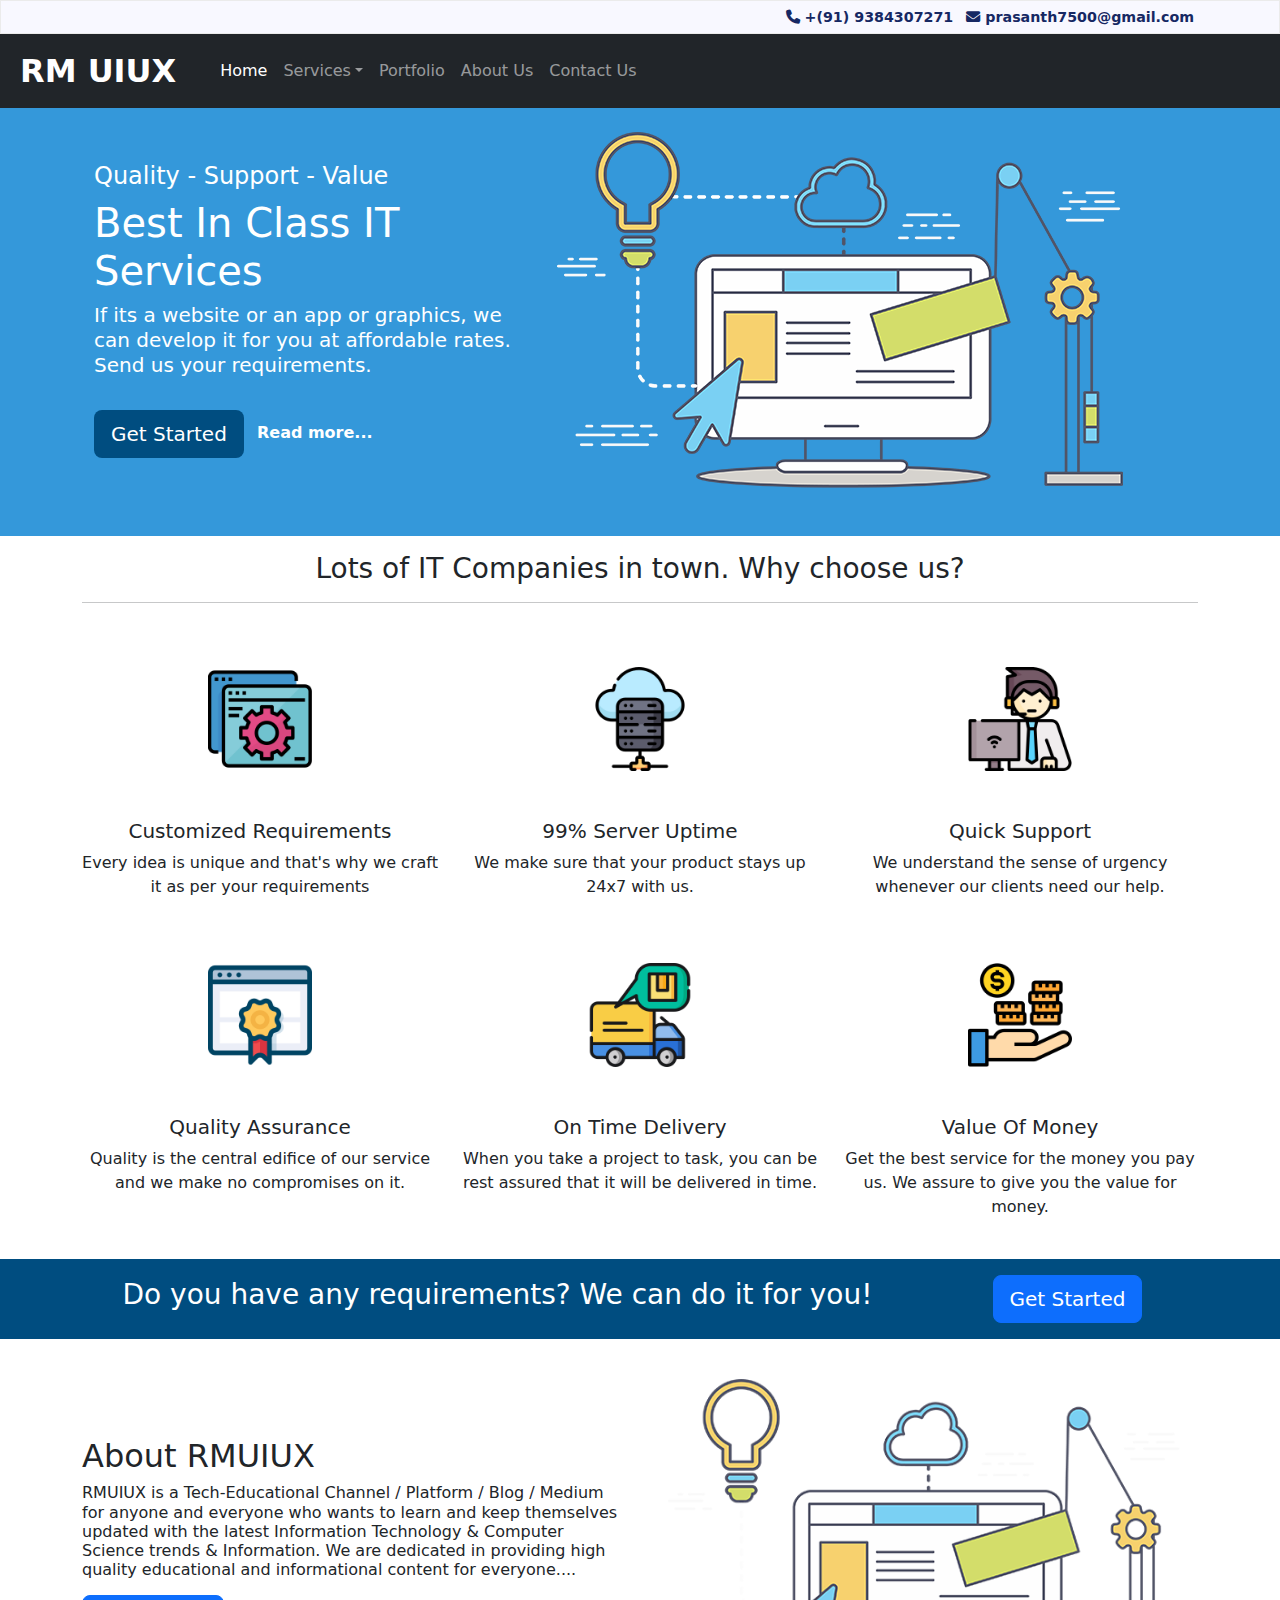
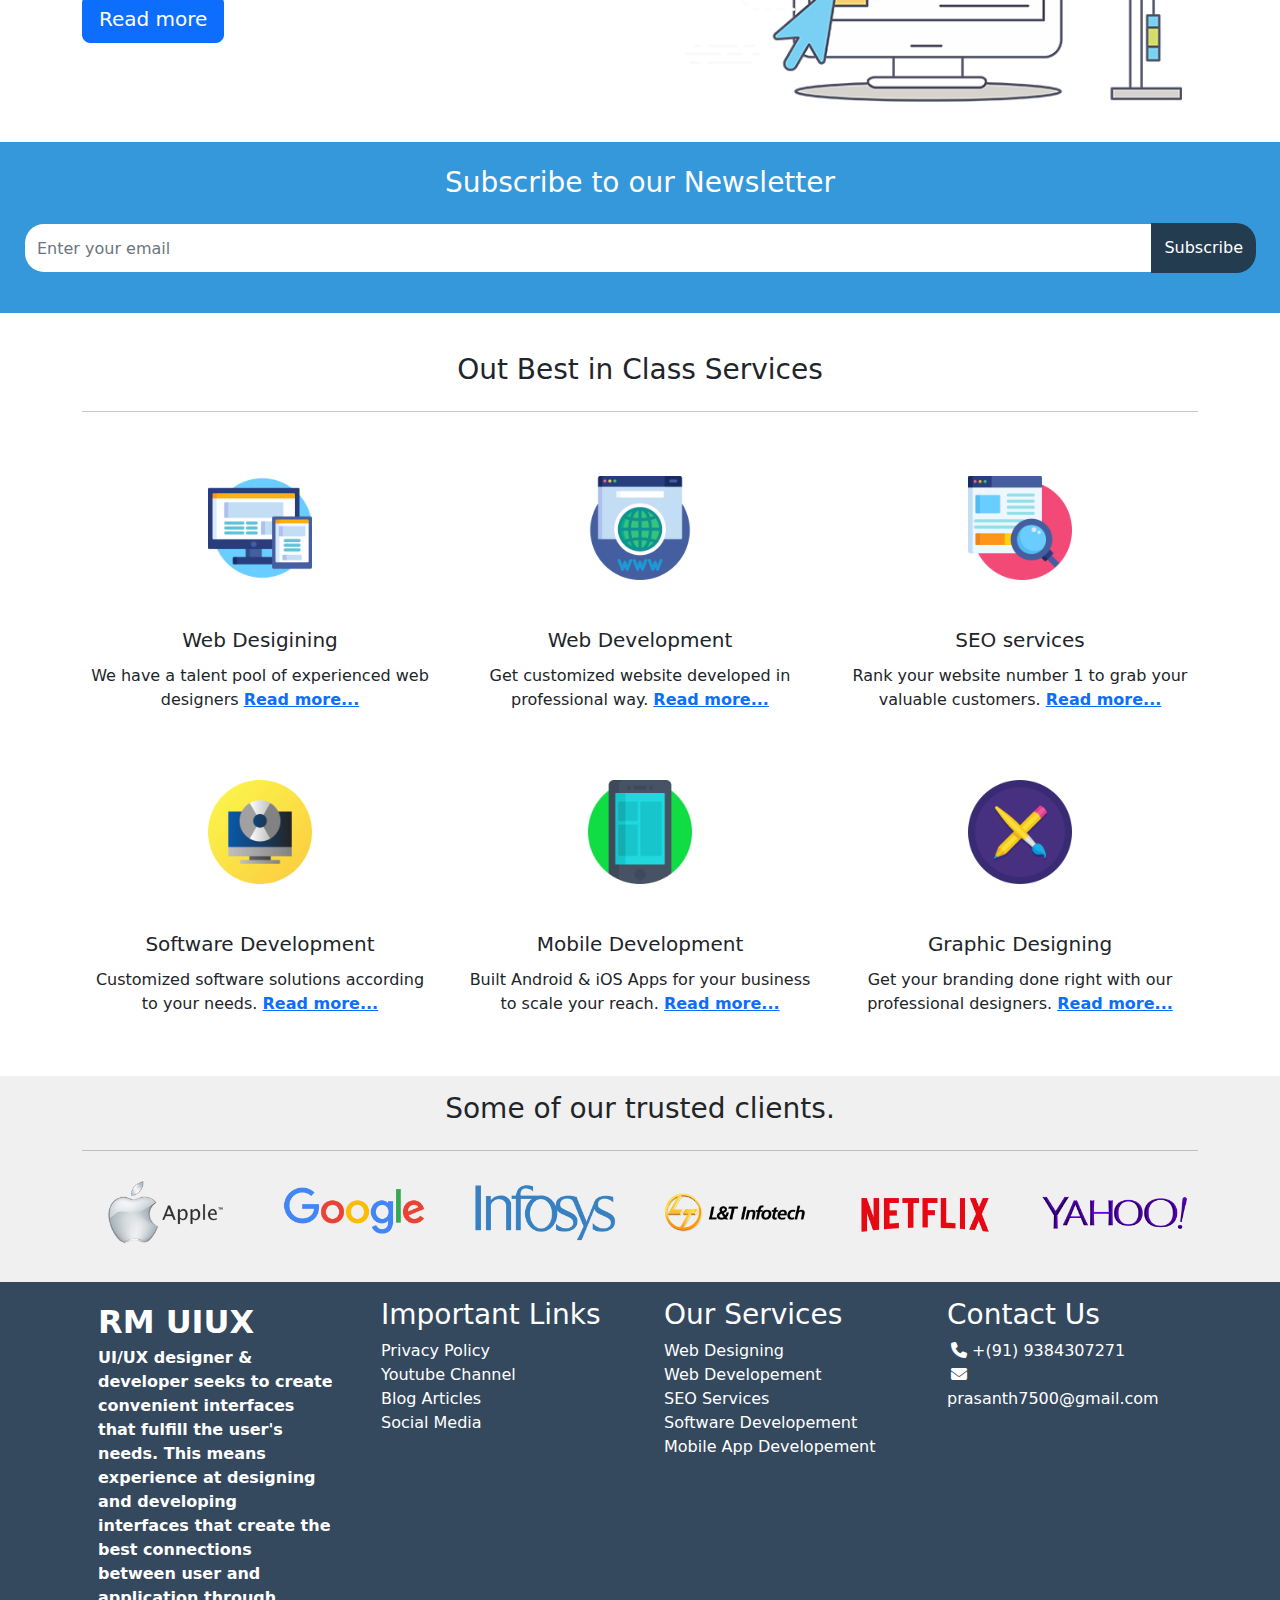
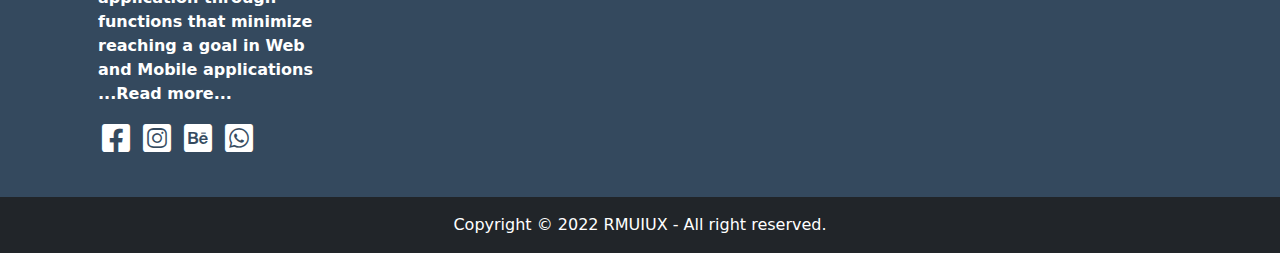
<file: index.html>
<!DOCTYPE html>
<html lang="en">

<head>
    <meta charset="UTF-8">
    <meta http-equiv="X-UA-Compatible" content="IE=edge">
    <meta name="viewport" content="width=device-width, initial-scale=1.0">
    <title>Bootstrap Company Website</title>

    <!-- Bootstrap-->
    <link rel="stylesheet" href="/Bootstrap/bootstrap.min.css">
    <script src="/Bootstrap/bootstrap.bundle.js"></script>

    <!-- Fontawesome -->
    <link rel="stylesheet" href="/fontawesome/css/all.css">

    <!-- Css -->
    <link rel="stylesheet" href="/style.css">
</head>

<body>
    <header>
        <div class="p-1" id="topHeader">
            <div class="container">
                <div class="row">
                    <div class="col-12 text-end">
                        <a class="p-1" href="tel:+919384307271"><i class="fas fa-phone"></i> +(91) 9384307271</a>
                        <a class="p-1" href="mailto:prasanth7500@gmail.com"><i class="fas fa-envelope"></i>
                            prasanth7500@gmail.com</a>
                    </div>
                </div>
            </div>
        </div>

        <div class="bottomHeader">
            <div class="container-fluid ps-0 pe-0">
                <nav class="navbar navbar-dark bg-dark navbar-expand-lg">
                    <a href="#" class="navbar-brand logo" style="margin-left: 20px;">
                        RM UIUX
                    </a>
                    <button data-bs-toggle="collapse" data-bs-target="#navbarToggler" type="button"
                        class="navbar-toggler">
                        <span class="navbar-toggler-icon"></span>
                    </button>
                    <div class="collapse navbar-collapse" id="navbarToggler">
                        <ul class="navbar-nav" style="margin-left: 20px;">
                            <li class="nav-item"> 
                                <a class="nav-link active" href="../index.html">Home</a>
                            </li>
                            <li class="nav-item dropdown">
                                <a class="nav-link dropdown-toggle" data-bs-toggle="dropdown" role="button"
                                    href="#">Services</a>
                                <div class="dropdown-menu">
                                    <a class="dropdown-item" href="/Html/webdevelopement.html">Web Developement</a>
                                    <a class="dropdown-item" href="/Html/mobileapps.html">Mobile App Developement</a>
                                    <a class="dropdown-item" href="/Html/softwaredevelopement.html">Software Developement</a>
                                    <a class="dropdown-item" href="/Html/seoservices.html">SEO Services</a>
                                    <div class="dropdown-divider"></div>
                                    <a class="dropdown-item" href="/Html/uiux.html">UI/UX Design</a>
                                    <a class="dropdown-item" href="/Html/webdesigning.html">Web Designing</a>
                                    <a class="dropdown-item" href="/Html/graphicdesign.html">Graphic Design</a>
                                </div>
                            </li>
                            <li class="nav-item">
                                <a class="nav-link" href="/Html/portfolio.html">Portfolio</a>
                            </li>
                            <li class="nav-item">
                                <a class="nav-link" href="/Html/aboutus.html">About Us</a>
                            </li>
                            <li class="nav-item">
                                <a class="nav-link" href="/Html/contactus.html">Contact Us</a>
                            </li>
                        </ul>
                    </div>
                </nav>
            </div>
        </div>
    </header>
    <!-- /* Start : Homepage first section */ -->
    <section class="top-hero-section pt-4 pb-5">
        <div class="container">
            <div class="row align-items-center">
                <div class="col-md-5 p-4">
                    <h4>Quality - Support - Value</h4>
                    <h1>Best In Class IT Services</h1>
                    <h5 class="lh-sm">If its a website or an app or graphics, we can develop it for you at affordable rates. Send us your
            requirements.</h5><br>
            <button style="color: #fff; background-color: #004d80" class="btn btn-lg">Get Started</button> <a class="ps-2 text-decoration-none " href="#">
                Read more...</a>
                </div>
                <div class="col-md-7">
                    <img src="imgs/hero-img-half.jpg" class="img-fluid" alt="">
                </div>
            </div>
        </div>
    </section>
    <!-- /* End : Homepage first section */ -->

    <!-- /* Start : Homepage Second section */ -->
    <section class="pt-3 p-4">
        <div class="container">
            <div class="row">
                <div class="col-12 text-center">
                    <h3>Lots of IT Companies in town. Why choose us?</h3>
                    <hr>
                </div>
                
            </div>
            <div class="row">
                <div class="col-md-4 text-center">
                    <img src="/imgs/our_qualities/customized.png" class="img-fluid p-5" alt="" width="200px">
                    <h5>
                        Customized Requirements
                    </h5>
                    <p>
                        Every idea is unique and that's why we craft it as per your requirements
                    </p>
                </div>
                <div class="col-md-4 text-center">
                    <img src="/imgs/our_qualities/cloud.png" class="img-fluid p-5" alt="" width="200px">
                    <h5>
                        99% Server Uptime
                      </h5>
                      <p>
                          We make sure that your product stays up 24x7 with us.
                      </p>
                </div>
                <div class="col-md-4 text-center">
                    <img src="/imgs/our_qualities/support.png" class="img-fluid p-5" alt="" width="200px">
                    <h5>
                        Quick Support
                      </h5>
                      <p>
                          We understand the sense of urgency whenever our clients need our help.
                      </p>
                    
                </div>
                
            </div>
            <div class="row">
                <div class="col-md-4 text-center">
                    <img src="/imgs/our_qualities/highquality.png" class="img-fluid p-5" alt="" width="200px">
                    <h5>
                        Quality Assurance
                      </h5>
                      <p>
                          Quality is the central edifice of our service and we make no compromises on it.
                      </p>
                </div>
                <div class="col-md-4 text-center">
                    <img src="/imgs/our_qualities/delivery.png" class="img-fluid p-5" alt="" width="200px">
                    <h5>
                        On Time Delivery
                      </h5>
                      <p>
                          When you take a project to task, you can be rest assured that it will be delivered in time.
                      </p>
                </div>
                <div class="col-md-4 text-center">
                    <img src="/imgs/our_qualities/highvalue.png" class="img-fluid p-5" alt="" width="200px">
                    <h5>
                        Value Of Money
                      </h5>
                      <p>
                          Get the best service for the money you pay us. We assure to give you the value for money.
                      </p>
                </div>
            </div>
        </div>
    </section>
    <!-- /* End : Homepage Second section */ -->

     <!-- START : Home page 3rd section - Requirements -->
  <section class="requirements-section pt-3 pb-3 pt-md-3 pb-md-3">
    <div class="container">
      <div class="row align-items-center">
        <div class="text-center col-md-9 pb-2 pb-md-0">
          <h3>Do you have any requirements? We can do it for you!</h3>
        </div>
        <div class="text-center col-md-3">
          <button class="btn btn-lg btn-primary">Get Started</button>
        </div>
      </div>
    </div>
  </section>
  <!-- END : Home page 3rd section - Requirements -->

  <!-- START : Home page 4rd section - About RMUIUX -->
  <section class="p-3 pt-md-4 pb-md-4">
    <div class="container">
      <div class="row align-items-center">
        <div class="col-md-6">
          <h2>About RMUIUX</h2>
          <h6 class="pb-2">RMUIUX is a Tech-Educational Channel / Platform / Blog / Medium for anyone and everyone who
            wants to learn and keep themselves updated with the latest Information Technology & Computer Science trends
            & Information. We are dedicated in providing high quality educational and informational content for
            everyone....</h6>
          <button class="btn btn-lg btn-primary">Read more</button>
        </div>
        <div class="col-md-6">
          <img class="img-fluid p-3" src="imgs/hero-img-half.jpg" alt="">
        </div>
      </div>
    </div>
  </section>
  <!-- END : Home page 4rd section - About RMUIUX -->

    <!-- START : Home page 5rd section - Newsletter section -->
    <section class="home-newsletter p-2 pt-md-4 pb-md-4">
        <div class="row">
          <div class="col-12 text-center">
            <h3>
              Subscribe to our Newsletter
            </h3>
            <div class="input-group p-3">
              <input type="email" class="form-control" placeholder="Enter your email">
              <span class="input-group-btn">
                <button class="btn btn-outline-theme" type="submit">Subscribe</button>
              </span>
            </div>
          </div>
        </div>
      </section>
      <!-- END : Home page 5th section - Newsletter section -->

       <!-- START :  Home page 6th section - Our services -->
  <section class="pt-3 pb-4">
    <div class="container">
      <div class="row mt-4">
        <div class="col text-center">
          <h3>
            Out Best in Class Services
          </h3>
        </div>
      </div>
      <hr>
      <div class="row">
        <div class="col-md-4 text-center">
          <img class="img-fluid qualities-img p-5" src="imgs/services/web-design.png" alt="Card image cap" width="200px">
          <h5>
            Web Desigining
          </h5>
          <p class="p-1">
            We have a talent pool of experienced web designers <a href="#"><b>Read more...</b></a>
          </p>

        </div>
        <div class="col-md-4 text-center">
          <img class="img-fluid qualities-img p-5" src="imgs/services/web-development.png" alt="Card image cap" width="200px">
          <h5>
            Web Development
          </h5>
          <p class="p-1">
            Get customized website developed in professional way. <a href="#"><b>Read more...</b></a>
          </p>

        </div>
        <div class="col-md-4 text-center">
          <img class="img-fluid qualities-img p-5" src="imgs/services/seo.png" alt="Card image cap" width="200px">
          <h5>
            SEO services
          </h5>
          <p class="p-1">
            Rank your website number 1 to grab your valuable customers. <a href="#"><b>Read more...</b></a>
          </p>

        </div>
      </div>

      <div class="row mb-md-3">
        <div class="col-md-4 text-center">
          <img class="img-fluid qualities-img p-5" src="imgs/services/software-dev.png" alt="Card image cap" width="200px">
          <h5>
            Software Development
          </h5>
          <p class="p-1">
            Customized software solutions according to your needs. <a href="#"><b>Read more...</b></a>
          </p>
        </div>
        <div class="col-md-4 text-center">
          <img class="img-fluid qualities-img p-5" src="imgs/services/mobile-app.png" alt="Card image cap" width="200px">
          <h5>
            Mobile Development
          </h5>
          <p class="p-1">
            Built Android & iOS Apps for your business to scale your reach. <a href="#"><b>Read more...</b></a>
          </p>
        </div>
        <div class="col-md-4 text-center">
          <img class="img-fluid qualities-img p-5" src="imgs/services/graphic-design.png" alt="Card image cap" width="200px">
          <h5>
            Graphic Designing
          </h5>
          <p class="p-1">
            Get your branding done right with our professional designers. <a href="#"><b>Read more...</b></a>
          </p>
        </div>
      </div>
  </section>
  <!-- END : Home page 6th section - Our services -->

   <!-- START :  Home page 7th section - clients -->
   <section class="pt-3 pb-4 clients-section">
    <div class="container">
      <div class="row">
        <div class="col text-center">
          <h3>
            Some of our trusted clients.
          </h3>
        </div>

      </div>
      <hr>
      <div class="row">
        <div class="col-md-2 col-6">
          <img class="img-fluid feature-img p-2" src="imgs/clients/apple.png" alt="Card image cap">
        </div>
        <div class="col-md-2 col-6">
          <img class="img-fluid feature-img p-2" src="imgs/clients/google.png" alt="Card image cap">
        </div>
        <div class="col-md-2 col-6">
          <img class="img-fluid feature-img p-2" src="imgs/clients/infosys.png" alt="Card image cap">
        </div>
        <div class="col-md-2 col-6">
          <img class="img-fluid feature-img p-2" src="imgs/clients/lnt.png" alt="Card image cap">
        </div>
        <div class="col-md-2 col-6">
          <img class="img-fluid feature-img p-2" src="imgs/clients/netflix1.png" alt="Card image cap">
        </div>
        <div class="col-md-2 col-6">
          <img class="img-fluid feature-img p-2" src="imgs/clients/yahoo.png" alt="Card image cap">
        </div>
      </div>



  </section>
  <!-- END : Home page 7th section - clients -->


    <!-- Footer -->
    <footer class="footer">
        <div class="container top-footer p-1 p-md-3">
            <div class="row">
                <div class="col-md-3 px-4 pb-4">
                    <a href="#" class="logo">
                        RM UIUX
                    </a>
                    <p>
                        UI/UX designer & developer seeks to create convenient interfaces that fulfill the
                        user's needs. This means experience at
                        designing and developing interfaces that
                        create the best connections between user
                        and application through functions that
                        minimize reaching a goal in Web and
                        Mobile applications ...<a href="#">Read more...</a>
                    </p>
                    <a class="p-1" href="#"><i class="fa-brands fa-square-facebook fa-2x f-icon"></i></a>
                    <a class="p-1" href="#"><i class="fa-brands fa-square-instagram fa-2x f-icon"></i></a>
                    <a class="p-1" href="#"><i class="fa-brands fa-square-behance fa-2x f-icon"></i></a>
                    <a class="p-1" href="#"><i class="fa-brands fa-square-whatsapp fa-2x f-icon"></i></a>
                </div>
                <div class="col-md-3 px-4 pb-4">
                    <h3>Important Links</h3>
                    <a href="#">Privacy Policy</a> <br>
                    <a href="#">Youtube Channel</a> <br>
                    <a href="#">Blog Articles</a> <br>
                    <a href="#">Social Media</a> <br>
                </div>
                <div class="col-md-3 px-4 pb-4">
                    <h3>Our Services</h3>
                    <a href="/Html/webdesigning.html">Web Designing</a> <br>
                    <a href="/Html/webdevelopement.html">Web Developement</a> <br>
                    <a href="/Html/seoservices.html">SEO Services</a> <br>
                    <a href="/Html/softwaredevelopement.html">Software Developement</a> <br>
                    <a href="/Html/mobileapps.html">Mobile App Developement</a> 
                </div>
                <div class="col-md-3 px-4 pb-4">
                    <h3>Contact Us</h3>
                    <a class="p-1 pb-4" href="tel:+919384307271"><i class="fas fa-phone"></i> +(91) 9384307271</a><br>
                    <a class="p-1 pb-5" href="mailto:prasanth7500@gmail.com"><i class="fas fa-envelope"></i> prasanth7500@gmail.com</a>
                    <iframe class="ratio ratio-16x9 p-1 pt-3" src="https://www.google.com/maps/embed?pb=!1m18!1m12!1m3!1d15547.844660565748!2d80.26080482051087!3d13.038143952994574!2m3!1f0!2f0!3f0!3m2!1i1024!2i768!4f13.1!3m3!1m2!1s0x3a52662d447bf903%3A0x59459a3f125af1da!2sMylapore%2C%20Chennai%2C%20Tamil%20Nadu!5e0!3m2!1sen!2sin!4v1665518336002!5m2!1sen!2sin" frameborder="0"></iframe>
                    
                </div>
            </div>
        </div>

        
    <div class="container-fluid bottom-footer pt-3">
        <div class="row">
            <div class="col-12 text-center">
            <p>Copyright © 2022 RMUIUX - All right reserved.</p> 
            </div>
        </div>
    </div>
    </footer>


</body>

</html>
</file>
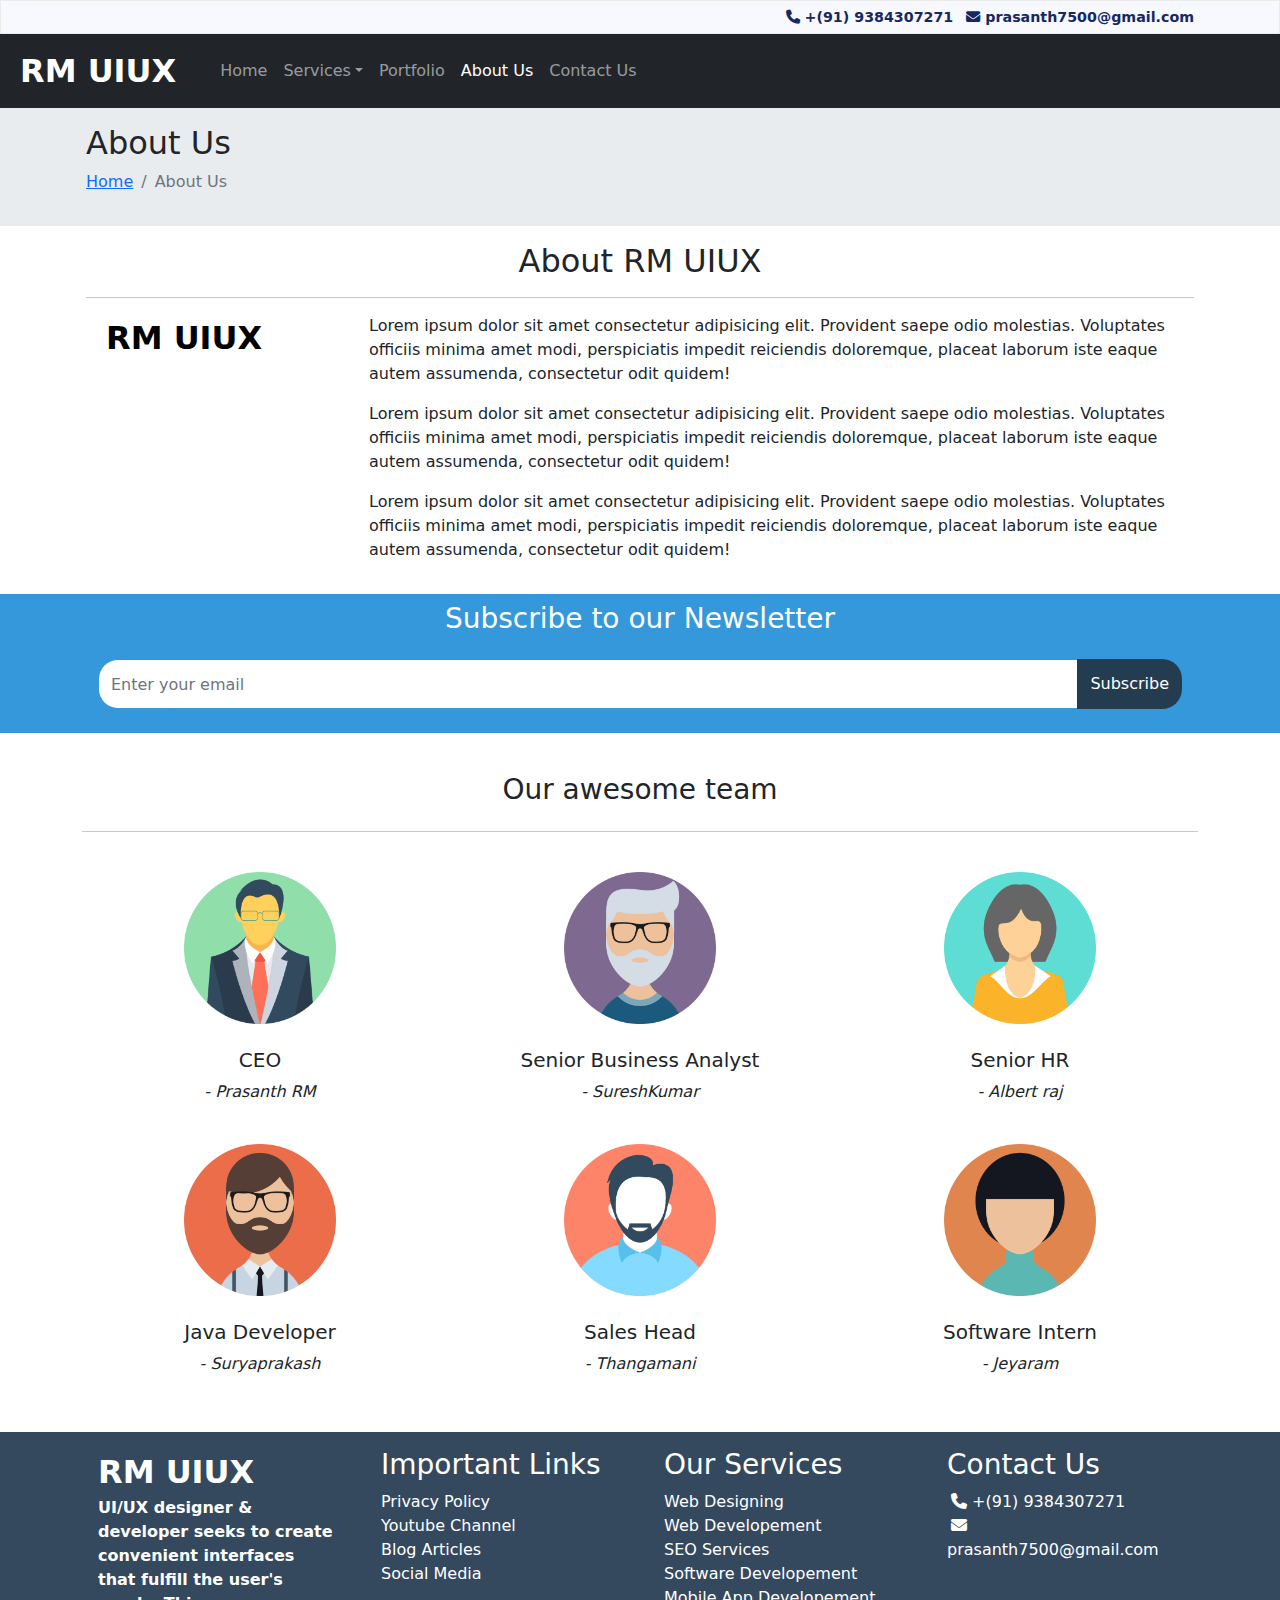
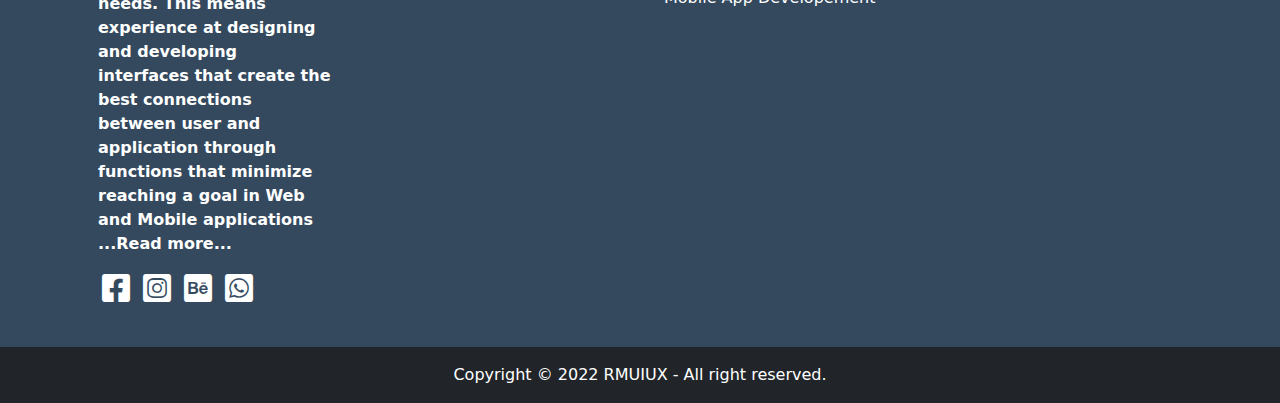
<file: Html/aboutus.html>
<!DOCTYPE html>
<html lang="en">

<head>
    <meta charset="UTF-8">
    <meta http-equiv="X-UA-Compatible" content="IE=edge">
    <meta name="viewport" content="width=device-width, initial-scale=1.0">
    <title>Aboutus</title>

    <!-- Bootstrap-->
    <link rel="stylesheet" href="/Bootstrap/bootstrap.min.css">
    <script src="/Bootstrap/bootstrap.bundle.js"></script>

    <!-- Fontawesome -->
    <link rel="stylesheet" href="/fontawesome/css/all.css">

    <!-- Css -->
    <link rel="stylesheet" href="/style.css">
</head>

<body>
    <header>
        <div class="p-1" id="topHeader">
            <div class="container">
                <div class="row">
                    <div class="col-12 text-end">
                        <a class="p-1" href="tel:+919384307271"><i class="fas fa-phone"></i> +(91) 9384307271</a>
                        <a class="p-1" href="mailto:prasanth7500@gmail.com"><i class="fas fa-envelope"></i>
                            prasanth7500@gmail.com</a>
                    </div>
                </div>
            </div>
        </div>

       
        
        <div class="bottomHeader">
            <div class="container-fluid ps-0 pe-0">
                <nav class="navbar navbar-dark bg-dark navbar-expand-lg">
                    <a href="#" class="navbar-brand logo" style="margin-left: 20px;">
                        RM UIUX
                    </a>
                    <button data-bs-toggle="collapse" data-bs-target="#navbarToggler" type="button"
                        class="navbar-toggler">
                        <span class="navbar-toggler-icon"></span>
                    </button>
                    <div class="collapse navbar-collapse" id="navbarToggler">
                        <ul class="navbar-nav" style="margin-left: 20px;">
                            <li class="nav-item"> 
                                <a class="nav-link" href="../index.html">Home</a>
                            </li>
                            <li class="nav-item dropdown">
                                <a class="nav-link dropdown-toggle" data-bs-toggle="dropdown" role="button"
                                    href="#">Services</a>
                                <div class="dropdown-menu">
                                    <a class="dropdown-item" href="/Html/webdevelopement.html">Web Developement</a>
                                    <a class="dropdown-item" href="">Mobile App Developement</a>
                                    <a class="dropdown-item" href="">Software Developement</a>
                                    <a class="dropdown-item" href="">SEO Services</a>
                                    <div class="dropdown-divider"></div>
                                    <a class="dropdown-item" href="">UI/UX Design</a>
                                    <a class="dropdown-item" href="">Web Designing</a>
                                    <a class="dropdown-item" href="">Graphic Design</a>
                                </div>
                            </li>
                            <li class="nav-item">
                                <a class="nav-link" href="/Html/portfolio.html">Portfolio</a>
                            </li>
                            <li class="nav-item">
                                <a class="nav-link active" href="/Html/aboutus.html">About Us</a>
                            </li>
                            <li class="nav-item">
                                <a class="nav-link" href="/Html/contactus.html">Contact Us</a>
                            </li>
                        </ul>
                    </div>
                </nav>
            </div>
        </div>
    </header>

    <section class="breadcrumbs-section">
        <div class="container p-1 p-sm-3">
          <div class="row">
            <div class="col-12">
              <h2>About Us</h2>
              <ol class="breadcrumb">
                <li class="breadcrumb-item"><a href="default.html">Home</a></li>
                <li class="breadcrumb-item active">About Us</li>
              </ol>
            </div>
          </div>
        </div>
    
      </section>

      <section class="about-company-section">
        <div class="container p-1 p-sm-3">
          <div class="row">
            <div class="col-12 text-center">
              <h2>About RM UIUX</h2>
              <hr />
            </div>
    
            <div class="col-md-3">
              <a href="#" class="navbar-brand logo" style="margin-left: 20px; color: black;">
                    RM UIUX
                </a>
            </div>
    
            <div class="col-md-9">
              <p>
                Lorem ipsum dolor sit amet consectetur adipisicing elit. Provident saepe odio molestias. Voluptates
                officiis minima amet modi, perspiciatis impedit reiciendis doloremque, placeat laborum iste eaque autem
                assumenda, consectetur odit quidem!
              </p>
              <p>
                Lorem ipsum dolor sit amet consectetur adipisicing elit. Provident saepe odio molestias. Voluptates
                officiis minima amet modi, perspiciatis impedit reiciendis doloremque, placeat laborum iste eaque autem
                assumenda, consectetur odit quidem!
              </p>
              <p>
                Lorem ipsum dolor sit amet consectetur adipisicing elit. Provident saepe odio molestias. Voluptates
                officiis minima amet modi, perspiciatis impedit reiciendis doloremque, placeat laborum iste eaque autem
                assumenda, consectetur odit quidem!
              </p>
    
            </div>
          </div>
        </div>
      </section>

      
    <!-- START : Home page 5rd section - Newsletter section -->
    <section class="home-newsletter p-2  pt-md-2 pb-md-2">
        <div class="container">
        <div class="row">
          <div class="col-12 text-center">
            <h3>
              Subscribe to our Newsletter
            </h3>
            <div class="input-group p-3">
              <input type="email" class="form-control" placeholder="Enter your email">
              <span class="input-group-btn">
                <button class="btn btn-outline-theme" type="submit">Subscribe</button>
              </span>
            </div>
          </div>
        </div>
    </div>
      </section>
      <!-- END : Home page 5th section - Newsletter section -->
    <!-- START :  Home page 6th section - Our services -->
  <section class="pt-3 pb-4">
    <div class="container">
        <div class="row mt-4">
          <div class="col text-center">
            <h3>
              Our awesome team
            </h3>
          </div>
        </div>
        <hr>
        <div class="row">
          <div class="col-md-4 text-center">
            <img class="img-fluid qualities-img p-4" src="/imgs/team/CEO.png" width="200px">
            <h5>
              CEO
            </h5>
            <p>
              <i>- Prasanth RM</i>
            </p>
  
          </div>
          <div class="col-md-4 text-center">
            <img class="img-fluid qualities-img p-4" src="/imgs/team/senior-analyst.png" width="200px">
            <h5>
              Senior Business Analyst
            </h5>
            <p>
              <i>- SureshKumar</i>
            </p>
  
          </div>
          <div class="col-md-4 text-center">
              
              <img class="img-fluid qualities-img p-4" src="/imgs/team/hr.png" width="200px">
              <h5>
                Senior HR
              </h5>
              <p>
                <i>- Albert raj</i>
              </p>
          </div>
        </div>
  
        <div class="row mb-md-3">
          <div class="col-md-4 text-center">
              <img class="img-fluid qualities-img p-4" src="/imgs/team/java-developer.png" width="200px">
              <h5>
                Java Developer
              </h5>
              <p>
                <i>- Suryaprakash</i>
              </p>
          </div>
          <div class="col-md-4 text-center">
              <img class="img-fluid qualities-img p-4" src="/imgs/team/sales-head.png" width="200px">
              <h5>
                Sales Head
              </h5>
              <p>
                <i>- Thangamani</i>
              </p>
          </div>
          <div class="col-md-4 text-center">
              <img class="img-fluid qualities-img p-4"  src="/imgs/team/intern.png" width="200px">
              <h5>
                Software Intern
              </h5>
              <p>
                <i>- Jeyaram</i>
              </p>
          </div>
        </div>
</section>
<!-- END : Home page 6th section - Our services -->
    <!-- Footer -->
    <footer class="footer">
        <div class="container top-footer p-1 p-md-3">
            <div class="row">
                <div class="col-md-3 px-4 pb-4">
                    <a href="#" class="logo">
                        RM UIUX
                    </a>
                    <p>
                        UI/UX designer & developer seeks to create convenient interfaces that fulfill the
                        user's needs. This means experience at
                        designing and developing interfaces that
                        create the best connections between user
                        and application through functions that
                        minimize reaching a goal in Web and
                        Mobile applications ...<a href="#">Read more...</a>
                    </p>
                    <a class="p-1" href="#"><i class="fa-brands fa-square-facebook fa-2x f-icon"></i></a>
                    <a class="p-1" href="#"><i class="fa-brands fa-square-instagram fa-2x f-icon"></i></a>
                    <a class="p-1" href="#"><i class="fa-brands fa-square-behance fa-2x f-icon"></i></a>
                    <a class="p-1" href="#"><i class="fa-brands fa-square-whatsapp fa-2x f-icon"></i></a>
                </div>
                <div class="col-md-3 px-4 pb-4">
                    <h3>Important Links</h3>
                    <a href="#">Privacy Policy</a> <br>
                    <a href="#">Youtube Channel</a> <br>
                    <a href="#">Blog Articles</a> <br>
                    <a href="#">Social Media</a> <br>
                </div>
                <div class="col-md-3 px-4 pb-4">
                    <h3>Our Services</h3>
                    <a href="/Html/webdesigning.html">Web Designing</a> <br>
                    <a href="/Html/webdevelopement.html">Web Developement</a> <br>
                    <a href="/Html/seoservices.html">SEO Services</a> <br>
                    <a href="/Html/softwaredevelopement.html">Software Developement</a> <br>
                    <a href="/Html/mobileapps.html">Mobile App Developement</a> 
                </div>
                <div class="col-md-3 px-4 pb-4">
                    <h3>Contact Us</h3>
                    <a class="p-1 pb-4" href="tel:+919384307271"><i class="fas fa-phone"></i> +(91) 9384307271</a><br>
                    <a class="p-1 pb-5" href="mailto:prasanth7500@gmail.com"><i class="fas fa-envelope"></i> prasanth7500@gmail.com</a>
                    <iframe class="ratio ratio-16x9 p-1 pt-3" src="https://www.google.com/maps/embed?pb=!1m18!1m12!1m3!1d15547.844660565748!2d80.26080482051087!3d13.038143952994574!2m3!1f0!2f0!3f0!3m2!1i1024!2i768!4f13.1!3m3!1m2!1s0x3a52662d447bf903%3A0x59459a3f125af1da!2sMylapore%2C%20Chennai%2C%20Tamil%20Nadu!5e0!3m2!1sen!2sin!4v1665518336002!5m2!1sen!2sin" frameborder="0"></iframe>
                    
                </div>
            </div>


        </div>

        
    <div class="container-fluid bottom-footer pt-3">
        <div class="row">
            <div class="col-12 text-center">
            <p>Copyright © 2022 RMUIUX - All right reserved.</p> 
            </div>
        </div>
    </div>
    </footer>


</body>

</html>
</file>
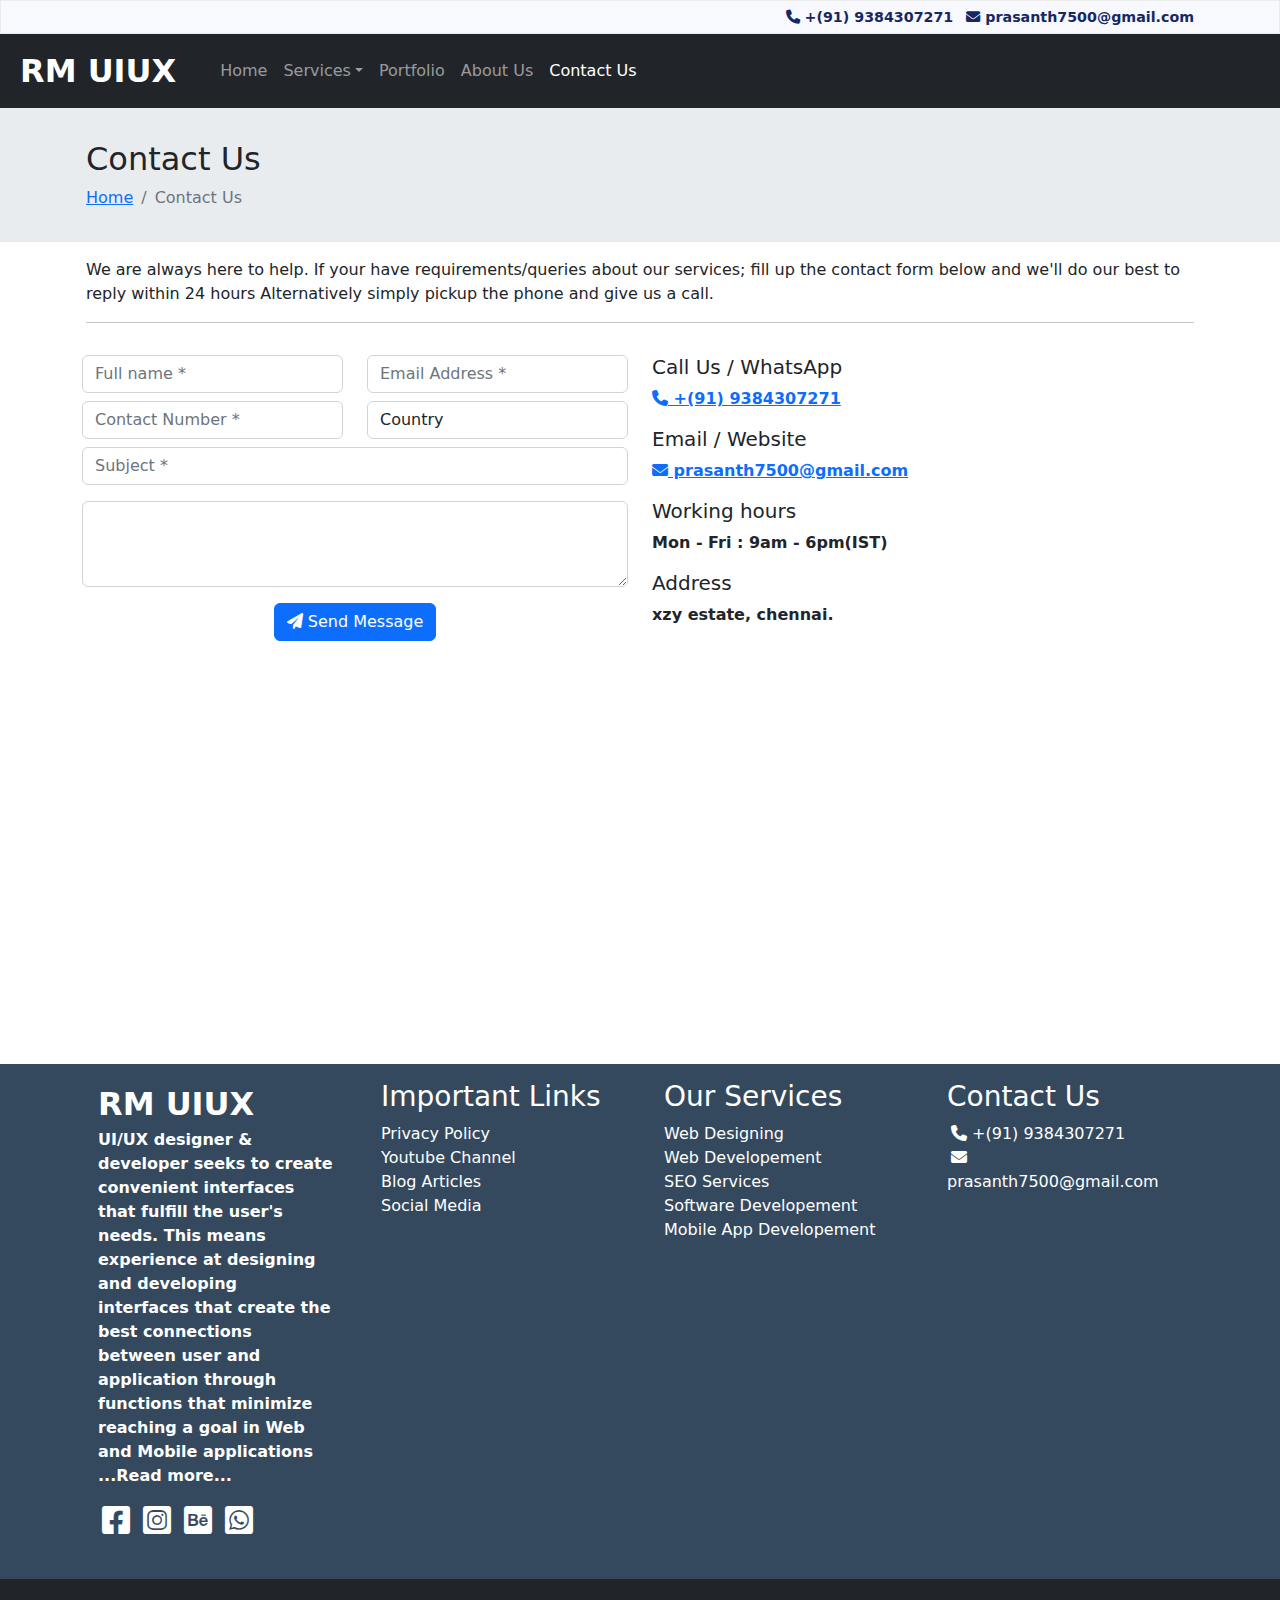
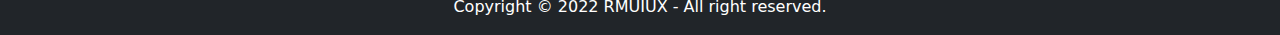
<file: Html/contactus.html>
<!DOCTYPE html>
<html lang="en">

<head>
    <meta charset="UTF-8">
    <meta http-equiv="X-UA-Compatible" content="IE=edge">
    <meta name="viewport" content="width=device-width, initial-scale=1.0">
    <title>Contactus</title>

    <!-- Bootstrap-->
    <link rel="stylesheet" href="/Bootstrap/bootstrap.min.css">
    <script src="/Bootstrap/bootstrap.bundle.js"></script>

    <!-- Fontawesome -->
    <link rel="stylesheet" href="/fontawesome/css/all.css">

    <!-- Css -->
    <link rel="stylesheet" href="/style.css">
</head>

<body>
    <header>
        <div class="p-1" id="topHeader">
            <div class="container">
                <div class="row">
                    <div class="col-12 text-end">
                        <a class="p-1" href="tel:+919384307271"><i class="fas fa-phone"></i> +(91) 9384307271</a>
                        <a class="p-1" href="mailto:prasanth7500@gmail.com"><i class="fas fa-envelope"></i>
                            prasanth7500@gmail.com</a>
                    </div>
                </div>
            </div>
        </div>

        <div class="bottomHeader">
            <div class="container-fluid ps-0 pe-0">
                <nav class="navbar navbar-dark bg-dark navbar-expand-lg">
                    <a href="#" class="navbar-brand logo" style="margin-left: 20px;">
                        RM UIUX
                    </a>
                    <button data-bs-toggle="collapse" data-bs-target="#navbarToggler" type="button"
                        class="navbar-toggler">
                        <span class="navbar-toggler-icon"></span>
                    </button>
                    <div class="collapse navbar-collapse" id="navbarToggler">
                        <ul class="navbar-nav" style="margin-left: 20px;">
                            <li class="nav-item"> 
                                <a class="nav-link" href="../index.html">Home</a>
                            </li>
                            <li class="nav-item dropdown">
                                <a class="nav-link dropdown-toggle" data-bs-toggle="dropdown" role="button"
                                    href="#">Services</a>
                                <div class="dropdown-menu">
                                    <a class="dropdown-item" href="/Html/webdevelopement.html">Web Developement</a>
                                    <a class="dropdown-item" href="">Mobile App Developement</a>
                                    <a class="dropdown-item" href="">Software Developement</a>
                                    <a class="dropdown-item" href="">SEO Services</a>
                                    <div class="dropdown-divider"></div>
                                    <a class="dropdown-item" href="">UI/UX Design</a>
                                    <a class="dropdown-item" href="">Web Designing</a>
                                    <a class="dropdown-item" href="">Graphic Design</a>
                                </div>
                            </li>
                            <li class="nav-item">
                                <a class="nav-link" href="/Html/portfolio.html">Portfolio</a>
                            </li>
                            <li class="nav-item">
                                <a class="nav-link" href="/Html/aboutus.html">About Us</a>
                            </li>
                            <li class="nav-item">
                                <a class="nav-link active" href="/Html/contactus.html">Contact Us</a>
                            </li>
                        </ul>
                    </div>
                </nav>
            </div>
        </div>
    </header>

   
  <section class="breadcrumbs-section">
    <div class="container pl-3 p-sm-3">
      <div class="row">
        <div class="col-12 pt-3 lg-pt-0">
          <h2>Contact Us</h2>
          <ol class="breadcrumb">
            <li class="breadcrumb-item"><a href="default.html">Home</a></li>
            <li class="breadcrumb-item active">Contact Us</li>
          </ol>
        </div>
      </div>
    </div>

  </section>

  <section>
    <div class="container">
      <div class="row">
        <div class="col-12 p-3">
          <p>We are always here to help. If your have requirements/queries about our services; fill up the contact form
            below and we'll do our best to reply within 24 hours Alternatively simply pickup the phone and give us a
            call.</p>
          <hr />
        </div>
      </div>
    </div>
  </section>

  <section class="form-section">
    <div class="container">
      <div class="row">
        <div class="col-md-6">
          <form action="">
            <div class="row">
              <div class="col-md-6 pb-2 lg-pb-3">
                <input type="text" class="form-control" placeholder="Full name *">
              </div>
              <div class="col-md-6 pb-2 lg-pb-3">
                <input type="email" class="form-control" placeholder="Email Address *">
              </div>
            </div>

            <div class="row">
              <div class="col-md-6 pb-2 lg-pb-3">
                <input type="number" class="form-control" placeholder="Contact Number *">

              </div>
              <div class="col-md-6 pb-2 lg-pb-3">
                <select class="form-control" name="" id="">
                  <option selected>Country</option>
                  <option>India</option>
                  <option>America</option>
                  <option>England</option>
                  <option>China</option>
                </select>
              </div>
            </div>
            <div class="row pb-3">
              <div class="col-md-12">
                <input type="text" class="form-control" placeholder="Subject *">
              </div>
            </div>
            <div class="row pb-3">
              <div class="col-md-12">
                  <textarea class="form-control" rows="3"></textarea>
              </div>
            </div>
            <div class="row pb-3">
                <div class="col-md-12 text-center">
                   <button type="submit" class="btn btn-primary"><i class="fas fa-paper-plane"></i> Send Message</button>
                </div>
             </div>

          </form>

        </div>
        <div class="col-md-6 address">
            <h5>Call Us / WhatsApp</h5>
            <p><a href="tel:+919384307271"><i class="fas fa-phone"></i> +(91) 9384307271 </a><br>
            </p>
            <h5>Email / Website</h5>
            <p>
               <a href="mailto:prasanth7500@gmail.com"><i class="fas fa-envelope"></i> prasanth7500@gmail.com</a><br>

            </p>
            <h5>Working hours</h5>
            <p>
               Mon - Fri : 9am - 6pm(IST)
            </p>
            <h5>Address</h5>
            <p>
               xzy estate, chennai.
            </p>
         </div>
      </div>
    </div>
  </section>

  <section>
      <div class="container-fluid ps-0 pe-0">
         <!-- <iframe class="embed-responsive-item" src="..."></iframe> -->
         <iframe src="https://www.google.com/maps/embed?pb=!1m18!1m12!1m3!1d202902.24027650335!2d72.75717812903171!3d19.098888422879796!2m3!1f0!2f0!3f0!3m2!1i1024!2i768!4f13.1!3m3!1m2!1s0x3be7c6306644edc1%3A0x5da4ed8f8d648c69!2sMumbai%2C+Maharashtra!5e0!3m2!1sen!2sin!4v1544531259939"
            width="100%" height="400px" frameborder="0" style="border:0"></iframe>

      </div>


   </section>

    
    <!-- Footer -->
    <footer class="footer">
        <div class="container top-footer p-1 p-md-3">
            <div class="row">
                <div class="col-md-3 px-4 pb-4">
                    <a href="#" class="logo">
                        RM UIUX
                    </a>
                    <p>
                        UI/UX designer & developer seeks to create convenient interfaces that fulfill the
                        user's needs. This means experience at
                        designing and developing interfaces that
                        create the best connections between user
                        and application through functions that
                        minimize reaching a goal in Web and
                        Mobile applications ...<a href="#">Read more...</a>
                    </p>
                    <a class="p-1" href="#"><i class="fa-brands fa-square-facebook fa-2x f-icon"></i></a>
                    <a class="p-1" href="#"><i class="fa-brands fa-square-instagram fa-2x f-icon"></i></a>
                    <a class="p-1" href="#"><i class="fa-brands fa-square-behance fa-2x f-icon"></i></a>
                    <a class="p-1" href="#"><i class="fa-brands fa-square-whatsapp fa-2x f-icon"></i></a>
                </div>
                <div class="col-md-3 px-4 pb-4">
                    <h3>Important Links</h3>
                    <a href="#">Privacy Policy</a> <br>
                    <a href="#">Youtube Channel</a> <br>
                    <a href="#">Blog Articles</a> <br>
                    <a href="#">Social Media</a> <br>
                </div>
                <div class="col-md-3 px-4 pb-4">
                    <h3>Our Services</h3>
                    <a href="/Html/webdesigning.html">Web Designing</a> <br>
                    <a href="/Html/webdevelopement.html">Web Developement</a> <br>
                    <a href="/Html/seoservices.html">SEO Services</a> <br>
                    <a href="/Html/softwaredevelopement.html">Software Developement</a> <br>
                    <a href="/Html/mobileapps.html">Mobile App Developement</a> 
                </div>
                <div class="col-md-3 px-4 pb-4">
                    <h3>Contact Us</h3>
                    <a class="p-1 pb-4" href="tel:+919384307271"><i class="fas fa-phone"></i> +(91) 9384307271</a><br>
                    <a class="p-1 pb-5" href="mailto:prasanth7500@gmail.com"><i class="fas fa-envelope"></i> prasanth7500@gmail.com</a>
                    <iframe class="ratio ratio-16x9 p-1 pt-3" src="https://www.google.com/maps/embed?pb=!1m18!1m12!1m3!1d15547.844660565748!2d80.26080482051087!3d13.038143952994574!2m3!1f0!2f0!3f0!3m2!1i1024!2i768!4f13.1!3m3!1m2!1s0x3a52662d447bf903%3A0x59459a3f125af1da!2sMylapore%2C%20Chennai%2C%20Tamil%20Nadu!5e0!3m2!1sen!2sin!4v1665518336002!5m2!1sen!2sin" frameborder="0"></iframe>
                    
                </div>
            </div>


        </div>

        
    <div class="container-fluid bottom-footer pt-3">
        <div class="row">
            <div class="col-12 text-center">
            <p>Copyright © 2022 RMUIUX - All right reserved.</p> 
            </div>
        </div>
    </div>
    </footer>


</body>

</html>
</file>
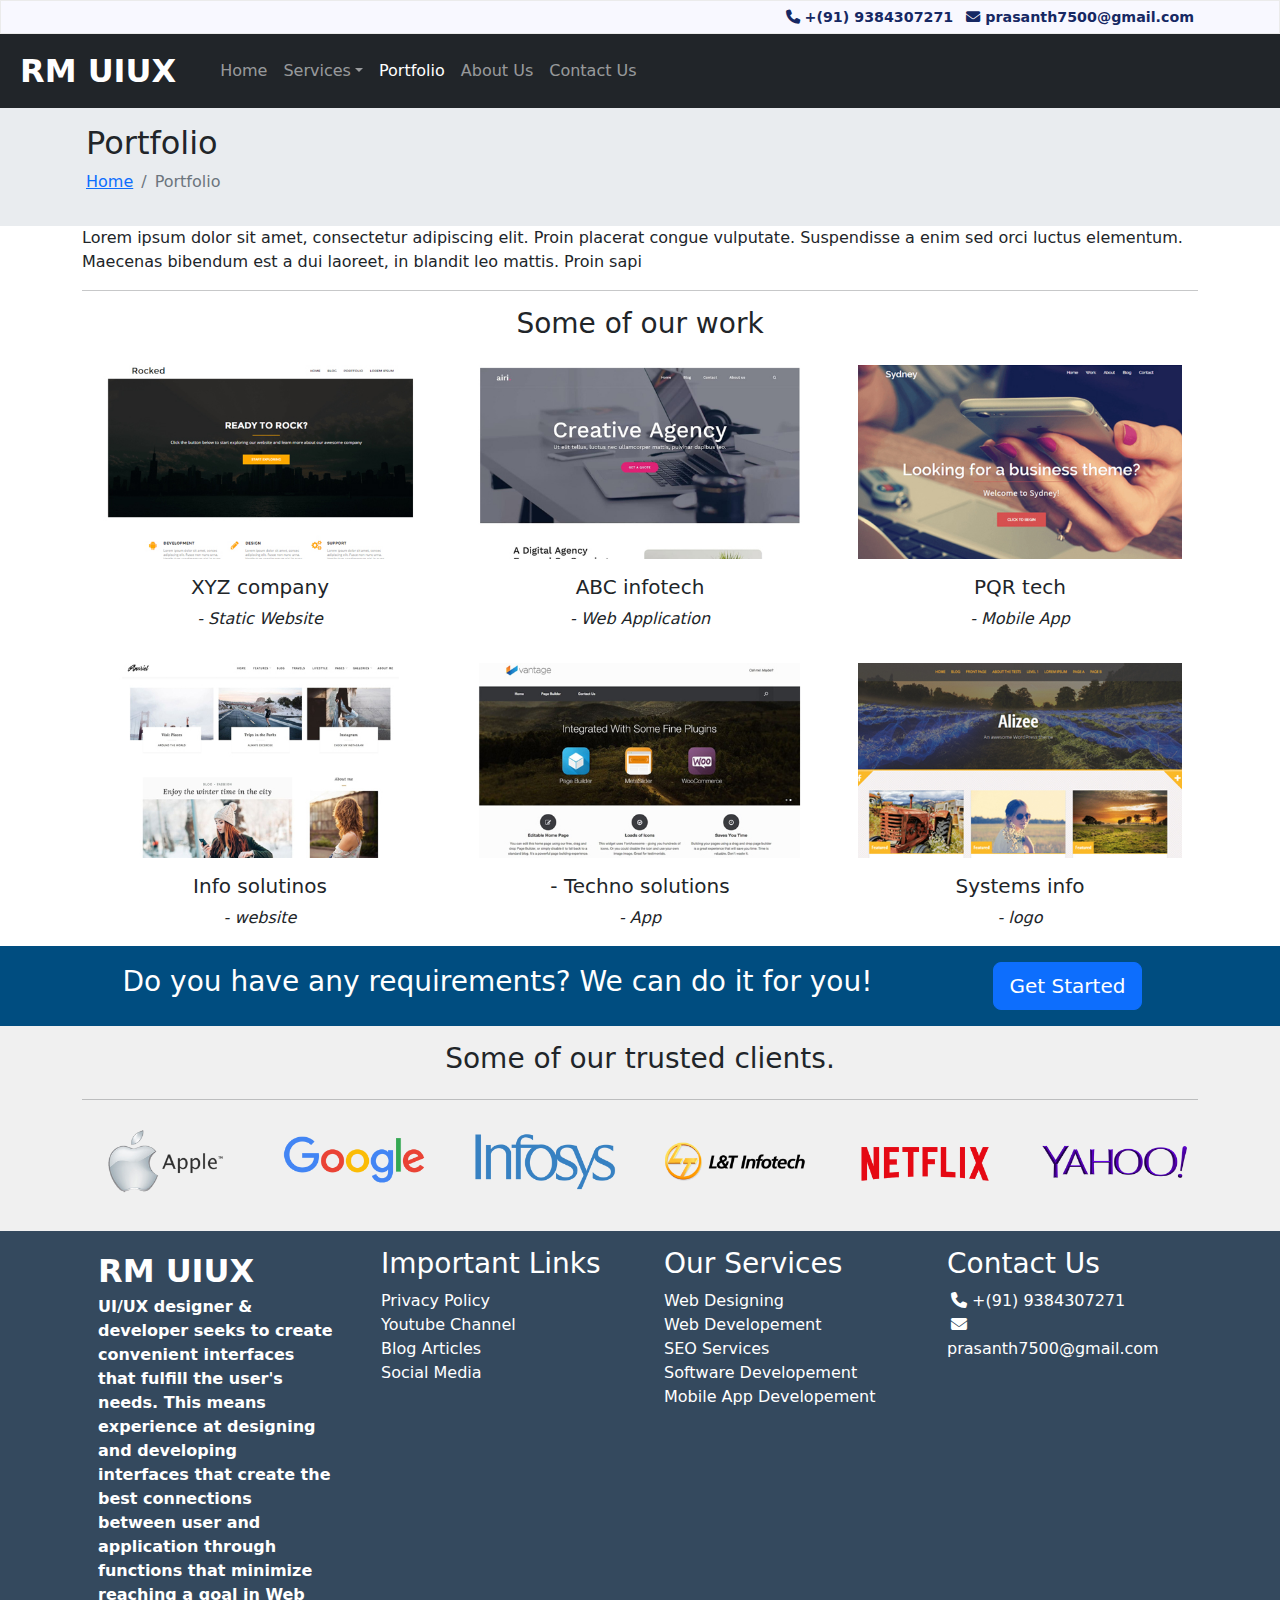
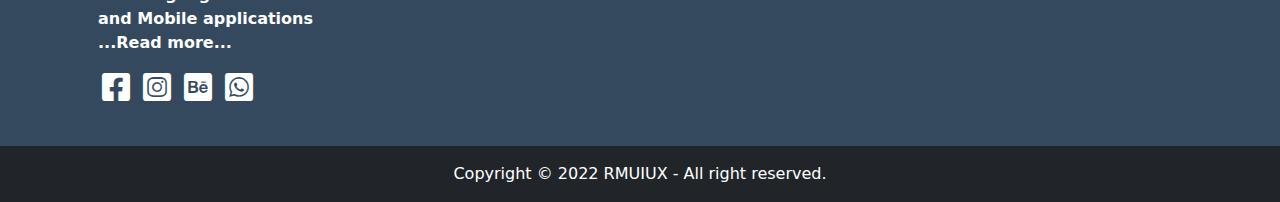
<file: Html/portfolio.html>
<!DOCTYPE html>
<html lang="en">

<head>
    <meta charset="UTF-8">
    <meta http-equiv="X-UA-Compatible" content="IE=edge">
    <meta name="viewport" content="width=device-width, initial-scale=1.0">
    <title>portfolio</title>

    <!-- Bootstrap-->
    <link rel="stylesheet" href="/Bootstrap/bootstrap.min.css">
    <script src="/Bootstrap/bootstrap.bundle.js"></script>

    <!-- Fontawesome -->
    <link rel="stylesheet" href="/fontawesome/css/all.css">

    <!-- Css -->
    <link rel="stylesheet" href="/style.css">
</head>

<body>
  <header>
    <div class="p-1" id="topHeader">
        <div class="container">
            <div class="row">
                <div class="col-12 text-end">
                    <a class="p-1" href="tel:+919384307271"><i class="fas fa-phone"></i> +(91) 9384307271</a>
                    <a class="p-1" href="mailto:prasanth7500@gmail.com"><i class="fas fa-envelope"></i>
                        prasanth7500@gmail.com</a>
                </div>
            </div>
        </div>
    </div>

    <div class="bottomHeader">
        <div class="container-fluid ps-0 pe-0">
            <nav class="navbar navbar-dark bg-dark navbar-expand-lg">
                <a href="#" class="navbar-brand logo" style="margin-left: 20px;">
                    RM UIUX
                </a>
                <button data-bs-toggle="collapse" data-bs-target="#navbarToggler" type="button"
                    class="navbar-toggler">
                    <span class="navbar-toggler-icon"></span>
                </button>
                <div class="collapse navbar-collapse" id="navbarToggler">
                    <ul class="navbar-nav" style="margin-left: 20px;">
                        <li class="nav-item"> 
                            <a class="nav-link" href="../index.html">Home</a>
                        </li>
                        <li class="nav-item dropdown">
                            <a class="nav-link dropdown-toggle" data-bs-toggle="dropdown" role="button"
                                href="#">Services</a>
                            <div class="dropdown-menu">
                                <a class="dropdown-item" href="/Html/webdevelopement.html">Web Developement</a>
                                <a class="dropdown-item" href="">Mobile App Developement</a>
                                <a class="dropdown-item" href="">Software Developement</a>
                                <a class="dropdown-item" href="">SEO Services</a>
                                <div class="dropdown-divider"></div>
                                <a class="dropdown-item" href="">UI/UX Design</a>
                                <a class="dropdown-item" href="">Web Designing</a>
                                <a class="dropdown-item" href="">Graphic Design</a>
                            </div>
                        </li>
                        <li class="nav-item">
                            <a class="nav-link active" href="/Html/portfolio.html">Portfolio</a>
                        </li>
                        <li class="nav-item">
                            <a class="nav-link" href="/Html/aboutus.html">About Us</a>
                        </li>
                        <li class="nav-item">
                            <a class="nav-link" href="/Html/contactus.html">Contact Us</a>
                        </li>
                    </ul>
                </div>
            </nav>
        </div>
    </div>
</header>
    <!-- START : Portfolio Section -->
    <section class="breadcrumbs-section">
        <div class="container pl-3 pr-3 p-sm-3">
          <div class="row">
            <div class="col-12">
              <h2>Portfolio</h2>
              <ol class="breadcrumb">
                <li class="breadcrumb-item"><a href="default.html">Home</a></li>
                <li class="breadcrumb-item active">Portfolio</li>
              </ol>
            </div>
          </div>
        </div>
    
      </section>
    
    
      <section class="portfolio-section">
        <div class="container">
          <div class="row">
            <div class="col-12">
              <p>Lorem ipsum dolor sit amet, consectetur adipiscing elit. Proin placerat congue vulputate. Suspendisse a
                enim sed orci luctus elementum. Maecenas bibendum est a dui laoreet, in blandit leo mattis. Proin sapi</p>
              <hr />
            </div>
    
          </div>
        </div>
    
      </section>
    
      <section class="portfolio-section">
        <div class="container">
          <div class="row">
            <div class="col-12 text-center">
              <h3>
                Some of our work
              </h3>
            </div>
          </div>
          <div class="row">
            <div class="col-md-4 text-center">
              <img class="img-fluid p-2 p-sm-3" src="/imgs/portfolio/website1.jpg" alt="">
              <h5>XYZ company</h5>
              <p><i>- Static Website</i></p>
            </div>
            <div class="col-md-4 text-center">
              <img class="img-fluid p-2 p-sm-3" src="/imgs/portfolio/website2.jpg" alt="">
              <h5>ABC infotech</h5>
              <p><i>- Web Application</i></p>
            </div>
            <div class="col-md-4 text-center">
              <img class="img-fluid p-2 p-sm-3" src="/imgs/portfolio/website3.jpg" alt="">
              <h5>PQR tech</h5>
              <p><i>- Mobile App</i></p>
            </div>
          </div>
          <div class="row">
            <div class="col-md-4 text-center">
              <img class="img-fluid p-2 p-sm-3" src="/imgs/portfolio/website4.jpg" alt="">
              <h5>Info solutinos</h5>
              <p><i>- website </i></p>
            </div>
            <div class="col-md-4 text-center">
              <img class="img-fluid p-2 p-sm-3" src="/imgs/portfolio/website5.jpg" alt="">
              <h5>- Techno solutions</h5>
              <p><i>- App</i></p>
            </div>
            <div class="col-md-4 text-center">
              <img class="img-fluid p-2 p-sm-3" src="/imgs/portfolio/website6.jpg" alt="">
              <h5>Systems info</h5>
              <p><i>- logo</i></p>
            </div>
          </div>
        </div>
    
      </section>
    
      <section class="requirements-section pt-1 pb-1 pt-md-3 pb-md-3">
        <div class="container">
          <div class="row align-items-center">
            <div class="text-center col-md-9">
              <h3>Do you have any requirements? We can do it for you!</h3>
            </div>
            <div class="text-center col-md-3">
              <button class="btn btn-lg btn-primary">Get Started</button>
            </div>
          </div>
        </div>
      </section>
      <!-- START :  Home page 7th section - clients -->
   <section class="pt-3 pb-4 clients-section">
    <div class="container">
      <div class="row">
        <div class="col text-center">
          <h3>
            Some of our trusted clients.
          </h3>
        </div>

      </div>
      <hr>
      <div class="row">
        <div class="col-md-2 col-6">
          <img class="img-fluid feature-img p-2" src="/imgs/clients/apple.png" alt="Card image cap">
        </div>
        <div class="col-md-2 col-6">
          <img class="img-fluid feature-img p-2" src="/imgs/clients/google.png" alt="Card image cap">
        </div>
        <div class="col-md-2 col-6">
          <img class="img-fluid feature-img p-2" src="/imgs/clients/infosys.png" alt="Card image cap">
        </div>
        <div class="col-md-2 col-6">
          <img class="img-fluid feature-img p-2" src="/imgs/clients/lnt.png" alt="Card image cap">
        </div>
        <div class="col-md-2 col-6">
          <img class="img-fluid feature-img p-2" src="/imgs/clients/netflix1.png" alt="Card image cap">
        </div>
        <div class="col-md-2 col-6">
          <img class="img-fluid feature-img p-2" src="/imgs/clients/yahoo.png" alt="Card image cap">
        </div>
      </div>



  </section>
  <!-- END : Home page 7th section - clients -->

    <!-- END : Porfolio Section -->
    <!-- Footer -->
    <footer class="footer">
        <div class="container top-footer p-1 p-md-3">
            <div class="row">
                <div class="col-md-3 px-4 pb-4">
                    <a href="#" class="logo">
                        RM UIUX
                    </a>
                    <p>
                        UI/UX designer & developer seeks to create convenient interfaces that fulfill the
                        user's needs. This means experience at
                        designing and developing interfaces that
                        create the best connections between user
                        and application through functions that
                        minimize reaching a goal in Web and
                        Mobile applications ...<a href="#">Read more...</a>
                    </p>
                    <a class="p-1" href="#"><i class="fa-brands fa-square-facebook fa-2x f-icon"></i></a>
                    <a class="p-1" href="#"><i class="fa-brands fa-square-instagram fa-2x f-icon"></i></a>
                    <a class="p-1" href="#"><i class="fa-brands fa-square-behance fa-2x f-icon"></i></a>
                    <a class="p-1" href="#"><i class="fa-brands fa-square-whatsapp fa-2x f-icon"></i></a>
                </div>
                <div class="col-md-3 px-4 pb-4">
                    <h3>Important Links</h3>
                    <a href="#">Privacy Policy</a> <br>
                    <a href="#">Youtube Channel</a> <br>
                    <a href="#">Blog Articles</a> <br>
                    <a href="#">Social Media</a> <br>
                </div>
                <div class="col-md-3 px-4 pb-4">
                    <h3>Our Services</h3>
                    <a href="/Html/webdesigning.html">Web Designing</a> <br>
                    <a href="/Html/webdevelopement.html">Web Developement</a> <br>
                    <a href="/Html/seoservices.html">SEO Services</a> <br>
                    <a href="/Html/softwaredevelopement.html">Software Developement</a> <br>
                    <a href="/Html/mobileapps.html">Mobile App Developement</a> 
                </div>
                <div class="col-md-3 px-4 pb-4">
                    <h3>Contact Us</h3>
                    <a class="p-1 pb-4" href="tel:+919384307271"><i class="fas fa-phone"></i> +(91) 9384307271</a><br>
                    <a class="p-1 pb-5" href="mailto:prasanth7500@gmail.com"><i class="fas fa-envelope"></i> prasanth7500@gmail.com</a>
                    <iframe class="ratio ratio-16x9 p-1 pt-3" src="https://www.google.com/maps/embed?pb=!1m18!1m12!1m3!1d15547.844660565748!2d80.26080482051087!3d13.038143952994574!2m3!1f0!2f0!3f0!3m2!1i1024!2i768!4f13.1!3m3!1m2!1s0x3a52662d447bf903%3A0x59459a3f125af1da!2sMylapore%2C%20Chennai%2C%20Tamil%20Nadu!5e0!3m2!1sen!2sin!4v1665518336002!5m2!1sen!2sin" frameborder="0"></iframe>
                    
                </div>
            </div>


        </div>
    
        
        
    <div class="container-fluid bottom-footer pt-3">
        <div class="row">
            <div class="col-12 text-center">
            <p>Copyright © 2022 RMUIUX - All right reserved.</p> 
            </div>
        </div>
    </div>
    </footer>


</body>

</html>
</file>
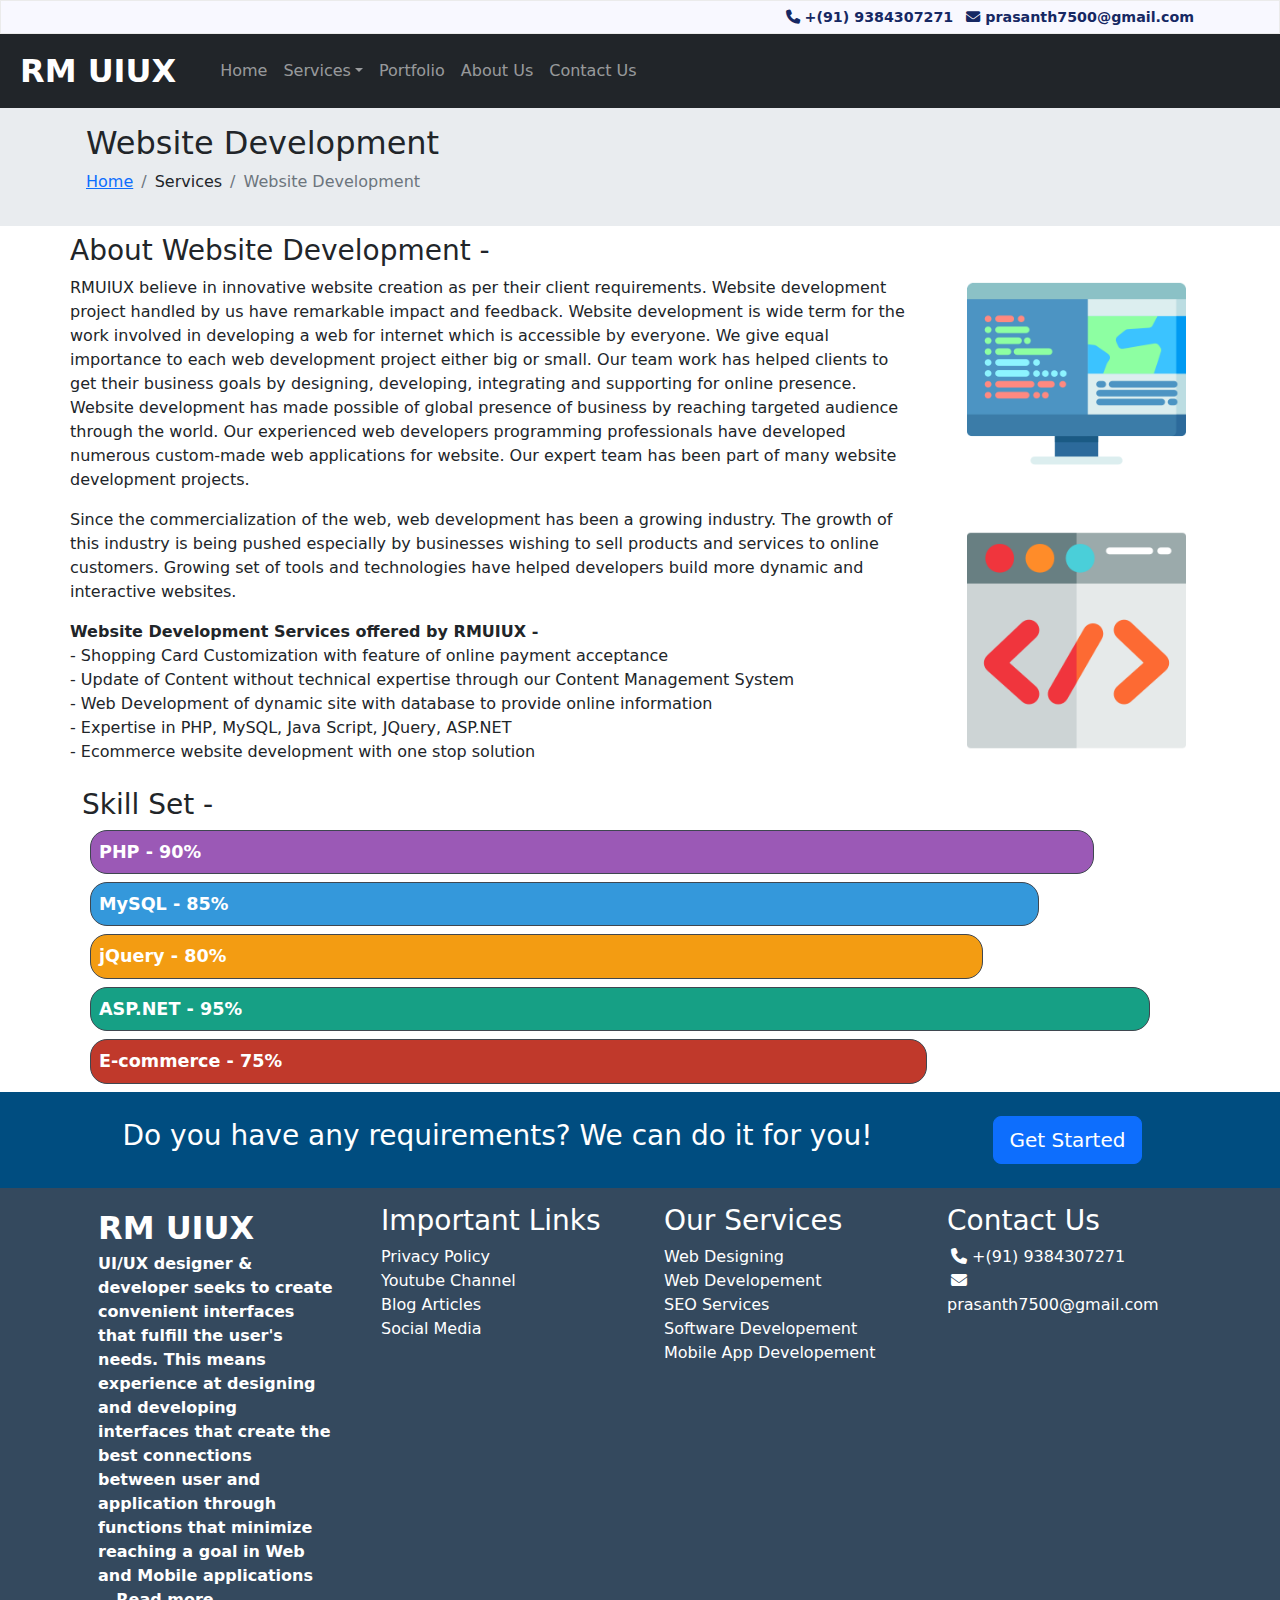
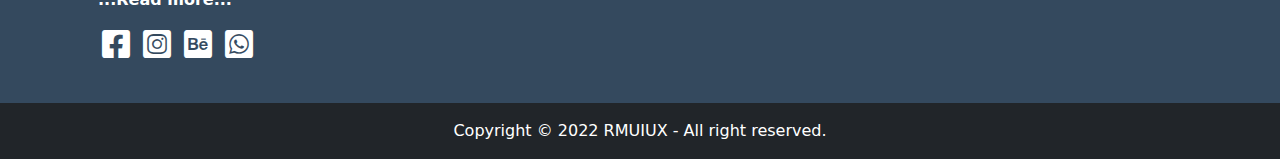
<file: Html/webdevelopement.html>
<!DOCTYPE html>
<html lang="en">

<head>
    <meta charset="UTF-8">
    <meta http-equiv="X-UA-Compatible" content="IE=edge">
    <meta name="viewport" content="width=device-width, initial-scale=1.0">
    <title>Webdevelopement</title>

    <!-- Bootstrap-->
    <link rel="stylesheet" href="/Bootstrap/bootstrap.min.css">
    <script src="/Bootstrap/bootstrap.bundle.js"></script>

    <!-- Fontawesome -->
    <link rel="stylesheet" href="/fontawesome/css/all.css">

    <!-- Css -->
    <link rel="stylesheet" href="/style.css">
</head>

<body>
    <header>
        <div class="p-1" id="topHeader">
            <div class="container">
                <div class="row">
                    <div class="col-12 text-end">
                        <a class="p-1" href="tel:+919384307271"><i class="fas fa-phone"></i> +(91) 9384307271</a>
                        <a class="p-1" href="mailto:prasanth7500@gmail.com"><i class="fas fa-envelope"></i>
                            prasanth7500@gmail.com</a>
                    </div>
                </div>
            </div>
        </div>

        <div class="bottomHeader">
            <div class="container-fluid ps-0 pe-0">
                <nav class="navbar navbar-dark bg-dark navbar-expand-lg">
                    <a href="#" class="navbar-brand logo" style="margin-left: 20px;">
                        RM UIUX
                    </a>
                    <button data-bs-toggle="collapse" data-bs-target="#navbarToggler" type="button"
                        class="navbar-toggler">
                        <span class="navbar-toggler-icon"></span>
                    </button>
                    <div class="collapse navbar-collapse" id="navbarToggler">
                        <ul class="navbar-nav" style="margin-left: 20px;">
                            <li class="nav-item"> 
                                <a class="nav-link" href="../index.html">Home</a>
                            </li>
                            <li class="nav-item dropdown">
                                <a class="nav-link dropdown-toggle" data-bs-toggle="dropdown" role="button"
                                    href="#">Services</a>
                                <div class="dropdown-menu">
                                    <a class="dropdown-item active" href="/Html/webdevelopement.html">Web Developement</a>
                                    <a class="dropdown-item" href="">Mobile App Developement</a>
                                    <a class="dropdown-item" href="">Software Developement</a>
                                    <a class="dropdown-item" href="">SEO Services</a>
                                    <div class="dropdown-divider"></div>
                                    <a class="dropdown-item" href="">UI/UX Design</a>
                                    <a class="dropdown-item" href="">Web Designing</a>
                                    <a class="dropdown-item" href="">Graphic Design</a>
                                </div>
                            </li>
                            <li class="nav-item">
                                <a class="nav-link" href="/Html/portfolio.html">Portfolio</a>
                            </li>
                            <li class="nav-item">
                                <a class="nav-link" href="/Html/aboutus.html">About Us</a>
                            </li>
                            <li class="nav-item">
                                <a class="nav-link" href="/Html/contactus.html">Contact Us</a>
                            </li>
                        </ul>
                    </div>
                </nav>
            </div>
        </div>
    </header>
<!-- END: Navbar -->

<section class="breadcrumbs-section">
    <div class="container  p-3 lg-p-0 p-1 p-sm-3">
      <div class="row">
        <div class="col-12">
          <h2>Website Development</h2>

          <ol class="breadcrumb">
            <li class="breadcrumb-item"><a href="default.html">Home</a></li>
            <li class="breadcrumb-item">Services</li>
            <li class="breadcrumb-item active">Website Development</li>
          </ol>
        </div>
      </div>
    </div>

  </section>
   <!-- START: About Company section -->
   <section class="section-about-company pt-md-2 pb-md-2">
    <div class="container p-3 p-lg-0">
       <div class="row align-items-center">

          <div class="col-md-9">
             <h3 class="">
                About Website Development -
             </h3>
             <p class="text-justify">
                    RMUIUX believe in innovative website creation as per their client requirements. Website development project handled by us have remarkable impact and feedback. Website development is wide term for the work involved in developing a web for internet which is accessible by everyone. We give equal importance to each web development project either big or small. Our team work has helped clients to get their business goals by designing, developing, integrating and supporting for online presence. Website development has made possible of global presence of business by reaching targeted audience through the world. Our experienced web developers programming professionals have developed numerous custom-made web applications for website. Our expert team has been part of many website development projects. 

                   
             </p>
             <p class="text-justify">
                   Since the commercialization of the web, web development has been a growing industry. The growth of this industry is being pushed especially by businesses wishing to sell products and services to online customers. Growing set of tools and technologies have helped developers build more dynamic and interactive websites. 
             </p>
             <p class="text-justify">

                   <b>Website Development Services offered by RMUIUX -</b>
                   <br>- Shopping Card Customization with feature of online payment acceptance
                   <br>- Update of Content without technical expertise through our Content Management System
                   <br>- Web Development of dynamic site with database to provide online information
                   <br>- Expertise in PHP, MySQL, Java Script, JQuery, ASP.NET
                   <br>- Ecommerce website development with one stop solution
             </p>
             
          </div>
          <div class="col-md-3">
             <!-- <div class="row align-items-center">
                <div class="col-md-6">
                      <img class="img-fluid" src="imgs/services/mobile-dev/m1.png" />
                </div>
                <div class="col-md-6">
                      <img class="img-fluid" src="imgs/services/mobile-dev/m1.png" />
                </div>
             </div>
             <div class="row align-items-center">
                   <div class="col-md-6">
                         <img class="img-fluid" src="imgs/services/mobile-dev/m1.png" />
                   </div>
                   <div class="col-md-6">
                         <img class="img-fluid" src="imgs/services/mobile-dev/m1.png" />
                   </div>
                </div> -->
            
             <img class="img-fluid p-md-4 p-5" src="/imgs/services/web-dev/webdev2.png" />
             <img class="img-fluid p-md-4 p-5" src="/imgs/services/web-dev/webdev3.png" />

          </div>
       </div>
    </div>
 </section>
 <!-- END:  Company section -->

 <!-- START: Team section -->
 <section>
    <div class="container">
       <div class="row">
          <div class="col-md-12">
             <h3>Skill Set -</h3>
             <div class="bar p-2 m-2" style="background-color:#9b59b6;width: 90%;">PHP - 90%</div>
             <div class="bar p-2 m-2" style="background-color:#3498db;width: 85%;">MySQL - 85%</div>
             <div class="bar p-2 m-2" style="background-color:#f39c12;width: 80%;">jQuery - 80%</div>
             <div class="bar p-2 m-2" style="background-color:#16a085;width: 95%;">ASP.NET - 95%</div>
             <div class="bar p-2 m-2" style="background-color:#c0392b;width: 75%;">E-commerce - 75%</div>
          </div>

       </div>
    </div>
    </div>
 </section>


 <!-- START: Third Section for requirements -->
 <section class="requirements-section p-3">
    <div class="container pt-2 pb-2">
       <div class="row align-items-center">
          <div class="col-md-9 text-center">
             <h3>
                Do you have any requirements? We can do it for you!
             </h3>
          </div>
          <div class="col-md-3 text-center">
             <button type="button" class="btn btn-lg btn-primary">Get Started</button>
          </div>
       </div>
    </div>
 </section>
 <!-- END: Third Section for requirements  -->

    <!-- Footer -->
    <footer class="footer">
        <div class="container top-footer p-1 p-md-3">
            <div class="row">
                <div class="col-md-3 px-4 pb-4">
                    <a href="#" class="logo">
                        RM UIUX
                    </a>
                    <p>
                        UI/UX designer & developer seeks to create convenient interfaces that fulfill the
                        user's needs. This means experience at
                        designing and developing interfaces that
                        create the best connections between user
                        and application through functions that
                        minimize reaching a goal in Web and
                        Mobile applications ...<a href="#">Read more...</a>
                    </p>
                    <a class="p-1" href="#"><i class="fa-brands fa-square-facebook fa-2x f-icon"></i></a>
                    <a class="p-1" href="#"><i class="fa-brands fa-square-instagram fa-2x f-icon"></i></a>
                    <a class="p-1" href="#"><i class="fa-brands fa-square-behance fa-2x f-icon"></i></a>
                    <a class="p-1" href="#"><i class="fa-brands fa-square-whatsapp fa-2x f-icon"></i></a>
                </div>
                <div class="col-md-3 px-4 pb-4">
                    <h3>Important Links</h3>
                    <a href="#">Privacy Policy</a> <br>
                    <a href="#">Youtube Channel</a> <br>
                    <a href="#">Blog Articles</a> <br>
                    <a href="#">Social Media</a> <br>
                </div>
                <div class="col-md-3 px-4 pb-4">
                    <h3>Our Services</h3>
                    <a href="/Html/webdesigning.html">Web Designing</a> <br>
                    <a href="/Html/webdevelopement.html">Web Developement</a> <br>
                    <a href="/Html/seoservices.html">SEO Services</a> <br>
                    <a href="/Html/softwaredevelopement.html">Software Developement</a> <br>
                    <a href="/Html/mobileapps.html">Mobile App Developement</a> 
                </div>
                <div class="col-md-3 px-4 pb-4">
                    <h3>Contact Us</h3>
                    <a class="p-1 pb-4" href="tel:+919384307271"><i class="fas fa-phone"></i> +(91) 9384307271</a><br>
                    <a class="p-1 pb-5" href="mailto:prasanth7500@gmail.com"><i class="fas fa-envelope"></i> prasanth7500@gmail.com</a>
                    <iframe class="ratio ratio-16x9 p-1 pt-3" src="https://www.google.com/maps/embed?pb=!1m18!1m12!1m3!1d15547.844660565748!2d80.26080482051087!3d13.038143952994574!2m3!1f0!2f0!3f0!3m2!1i1024!2i768!4f13.1!3m3!1m2!1s0x3a52662d447bf903%3A0x59459a3f125af1da!2sMylapore%2C%20Chennai%2C%20Tamil%20Nadu!5e0!3m2!1sen!2sin!4v1665518336002!5m2!1sen!2sin" frameborder="0"></iframe>
                    
                </div>
            </div>


        </div>

        
    <div class="container-fluid bottom-footer pt-3">
        <div class="row">
            <div class="col-12 text-center">
            <p>Copyright © 2022 RMUIUX - All right reserved.</p> 
            </div>
        </div>
    </div>
    </footer>


</body>

</html>
</file>
<file: style.css>
#topHeader{
    background-color:ghostwhite;
    border: 1px solid #ebebeb;
}
#topHeader a{
    font-weight: 600;
    font-size: 0.89rem;
    color: rgb(22, 40, 99);
    text-decoration: none;
}
.bottomHeader{
    padding-left: 0;
    padding-right: 0;
}

nav ul li a{
    font-size: 1.1rem;
    font-weight: 600;
}

/* START : Footer */
.footer{
    background-color: #34495e;

}
.logo{
   text-decoration: none;
   color: white;
   font-size: 2rem;
   font-weight: 600;
}
.top-footer p{
    color: white;
    font-weight: 600;
}
.top-footer a{
    color: white;
    text-decoration: none;
}
.f-icon{
    color: white;
}
.f-icon:hover{
    color: #212529;
}
.top-footer h3{
    color: white;
}
.bottom-footer{
    background-color: #212529;
    padding-right: auto;
}
.bottom-footer p{
    color: white;
}

/* END: Footer */

/* Start : Homepage first section */

.top-hero-section{
    background-color: #3498da;
    color: white;
}

.top-hero-section a{
    color: white;
    font-weight: 600;
}

/* End : Homepage first section */

/* Start : Homepage Third section */

.requirements-section{
    background-color: #004d80;
    color: white;
}
/* End : Homepage third section */

/* Start : Homepage fifth section */

.home-newsletter{
    background-color: #3498da;
    color: white;
}

.home-newsletter .form-control{
    height: 50px;
    border-color: transparent;
    border-radius: 20px 0 0 20px;
}

.home-newsletter .btn{
    min-height: 50px;
    background-color: #243c4f;
    border-radius: 0 20px 20px 0;
    color: #fff;
}
/* End : Homepage fifth section */

.clients-section{
    background-color: #f0f0f0;
  }
/* START-------------------- of About page ---------------------- */ 
  .breadcrumbs-section{
    background-color: #e9ecef;
  }
/* END-------------------- of About page ---------------------- */
  
/* START-------------------- of Contact Us Page ---------------------- */
.address p{
    font-weight: 600;
  
  }
  
.bar{
    color: white;
    font-weight: 600;
    font-size: 1.1rem;
    border-radius: 17px;
    border: 1px solid rgb(63, 71, 80);
}
</file>
